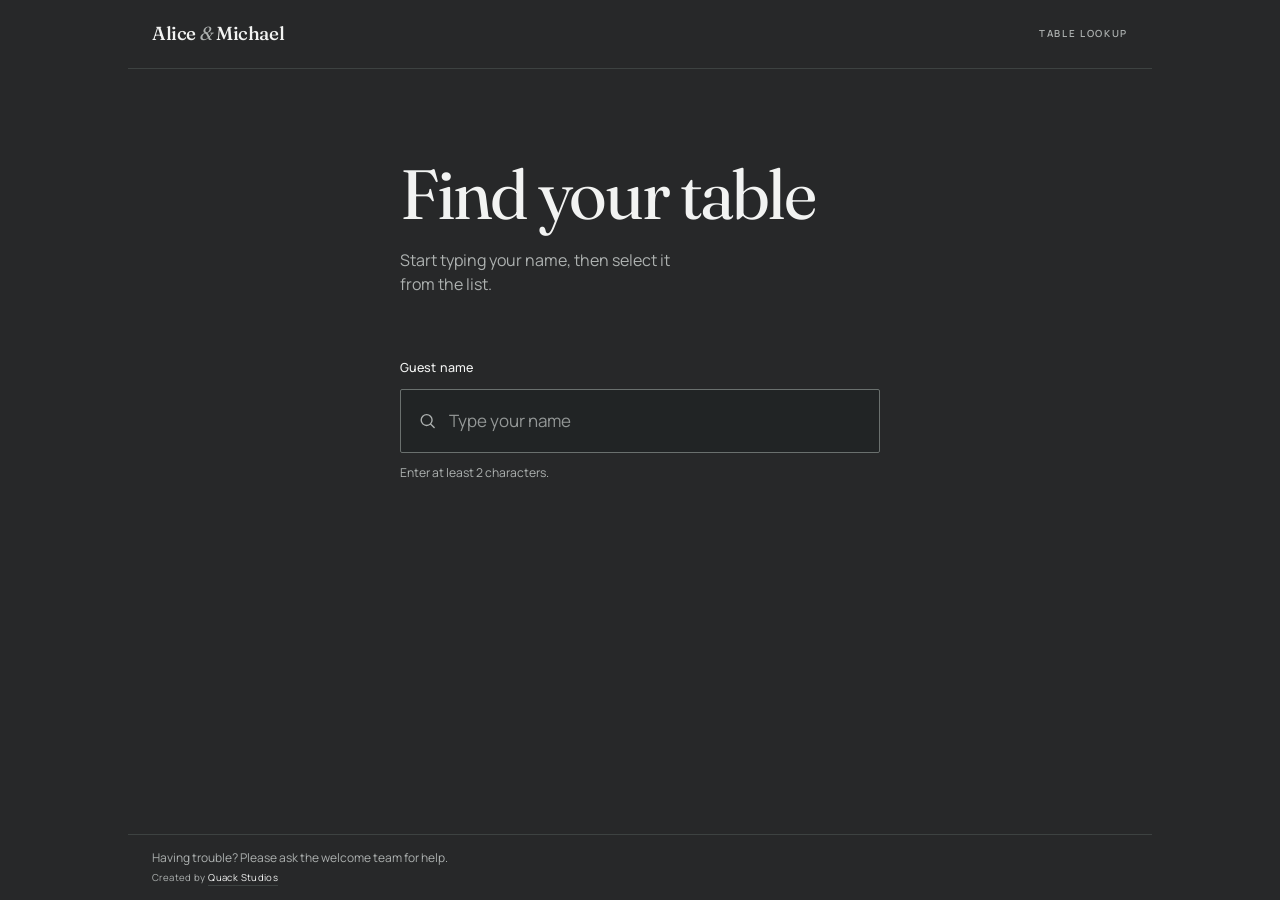
<file: find-table.html>
<!doctype html>
<html lang="en" class="lookup-document">
<head>
  <meta charset="utf-8">
  <meta name="viewport" content="width=device-width, initial-scale=1, viewport-fit=cover">
  <meta name="theme-color" content="#17191a">
  <meta name="description" content="Find your table for Alice and Michael’s wedding.">
  <link rel="canonical" href="https://weddings.yourinvite.com.au/alice-and-michael/find-table.html">
  <meta property="og:url" content="https://weddings.yourinvite.com.au/alice-and-michael/find-table.html">
  <title>Find Your Table — Alice &amp; Michael</title>
  <link rel="preconnect" href="https://fonts.googleapis.com">
  <link rel="preconnect" href="https://fonts.gstatic.com" crossorigin>
  <link rel="preconnect" href="https://wedding-rsvp-worker.andrew-94e.workers.dev" crossorigin>
  <link href="https://fonts.googleapis.com/css2?family=Fraunces:opsz,wght@9..144,400;9..144,500;9..144,600&amp;family=Manrope:wght@400;500;600&amp;display=swap" rel="stylesheet">
  <link rel="stylesheet" href="./assets/css/style.css">
  <link rel="stylesheet" href="./assets/css/find-table.css">
  <script src="./assets/js/find-table.js" defer></script>
  <link rel="icon" type="image/x-icon" href="./favicon.png">
</head>
<body class="lookup-page">
  <a class="skip-link" href="#table-lookup">Skip to table search</a>

  <header class="lookup-header">
    <a class="lookup-brand" href="./find-table.html" aria-label="Alice and Michael wedding seating, start again">
      <span class="lookup-brand__names">Alice <em>&amp;</em> Michael</span>
      <span class="lookup-brand__context">Table lookup</span>
    </a>
  </header>

  <main class="lookup-main" id="table-lookup">
    <div class="lookup-card">
      <section class="lookup-search-view" data-search-view aria-labelledby="lookup-title">
        <h1 id="lookup-title">Find your table</h1>
        <p class="lookup-intro">Start typing your name, then select it from the list.</p>

        <form class="lookup-form" data-search-form role="search" novalidate>
          <label for="guest-name">Guest name</label>
          <div class="lookup-input-wrap">
            <svg viewBox="0 0 24 24" aria-hidden="true">
              <circle cx="10.8" cy="10.8" r="6.8"></circle>
              <path d="m16 16 4.2 4.2"></path>
            </svg>
            <input
              id="guest-name"
              name="guestName"
              type="search"
              inputmode="search"
              enterkeyhint="search"
              autocomplete="off"
              autocapitalize="words"
              spellcheck="false"
              maxlength="100"
              placeholder="Type your name"
              aria-autocomplete="list"
              aria-controls="guest-results"
              aria-expanded="false"
              aria-describedby="lookup-hint"
              data-name-input
            >
            <button class="lookup-clear" type="button" aria-label="Clear name" data-clear-search hidden>
              <span aria-hidden="true">×</span>
            </button>
          </div>
          <p class="lookup-hint" id="lookup-hint">Enter at least 2 characters.</p>

          <div class="lookup-status" role="status" aria-live="polite" data-search-status hidden></div>
          <div class="lookup-results" id="guest-results" role="listbox" aria-label="Matching guests" data-search-results hidden></div>
        </form>
      </section>

      <section class="lookup-result-view" data-result-view aria-labelledby="table-result-title" hidden>
        <p class="lookup-result-name" data-display-name></p>
        <h1 id="table-result-title" tabindex="-1" data-table-message></h1>

        <section class="seating-map lookup-map" data-seating-map-section aria-labelledby="lookup-map-title">
          <div class="seating-map__heading">
            <h2 id="lookup-map-title">Room plan</h2>
            <p class="lookup-map__table">Table <span data-map-table-number>—</span></p>
          </div>
          <p class="seating-map__status" data-seating-map-status hidden></p>
          <div class="seating-map__viewport" data-seating-map hidden>
            <div class="seating-map__canvas" data-seating-map-canvas></div>
          </div>
        </section>

        <button class="lookup-button lookup-button--secondary" type="button" data-search-again>
          Search again
        </button>
      </section>
    </div>
  </main>

  <footer class="lookup-footer">
    <p>Having trouble? Please ask the welcome team for help.</p>
    <p class="lookup-footer__credit">
      Created by <a href="https://quackstudios.com.au/" target="_blank" rel="noopener noreferrer">Quack Studios</a>
    </p>
  </footer>
</body>
</html>
</file>
<file: assets/css/style.css>
:root {
  --ink: #1d1d1a;
  --ink-soft: #34342f;
  --paper: #f7f3ec;
  --paper-deep: #eae0d3;
  --chalk: #fffdf8;
  --olive: #535349;
  --line: rgba(29, 29, 26, 0.22);
  --serif: "Fraunces", Georgia, "Times New Roman", serif;
  --sans: "Manrope", "Helvetica Neue", Arial, sans-serif;
  --page-pad: clamp(1.25rem, 4vw, 4.75rem);
  --anchor-offset: calc(4.4rem + env(safe-area-inset-top));
  --ease: cubic-bezier(0.22, 1, 0.36, 1);
}

*,
*::before,
*::after {
  box-sizing: border-box;
}

html,
body {
  min-height: 100%;
}

html {
  background: var(--paper);
  scroll-behavior: smooth;
}

html.is-aligning-initial-hash {
  scroll-behavior: auto;
}

body {
  min-height: 100vh;
  min-height: 100svh;
  min-height: 100dvh;
  margin: 0;
  overflow-x: hidden;
  background: var(--paper);
  color: var(--ink);
  font-family: var(--sans);
  font-size: 1rem;
  font-optical-sizing: auto;
  line-height: 1.7;
  -webkit-font-smoothing: auto;
  text-rendering: optimizeLegibility;
}

body.menu-open {
  overflow: hidden;
  overscroll-behavior: none;
}

::selection {
  background: var(--ink);
  color: var(--chalk);
}

img {
  display: block;
  max-width: 100%;
}

button,
input,
select,
textarea {
  color: inherit;
  font: inherit;
}

button,
a {
  -webkit-tap-highlight-color: transparent;
}

a {
  color: inherit;
  text-decoration: none;
}

[hidden] {
  display: none !important;
}

main[id],
section[id] {
  scroll-margin-top: var(--anchor-offset);
}

.skip-link {
  position: fixed;
  z-index: 1000;
  top: 0.75rem;
  left: 0.75rem;
  padding: 0.7rem 1rem;
  transform: translateY(-160%);
  background: var(--chalk);
  color: var(--ink);
  font-size: 0.75rem;
  letter-spacing: 0.08em;
  transition: transform 180ms ease;
}

.skip-link:focus {
  transform: translateY(0);
}

.site-header {
  position: fixed;
  z-index: 100;
  top: 0;
  left: 0;
  width: 100%;
  height: calc(5rem + env(safe-area-inset-top));
  display: flex;
  align-items: center;
  justify-content: space-between;
  padding:
    env(safe-area-inset-top)
    max(var(--page-pad), env(safe-area-inset-right))
    0
    max(var(--page-pad), env(safe-area-inset-left));
  color: var(--chalk);
  transition:
    height 450ms var(--ease),
    color 350ms ease,
    background-color 350ms ease,
    border-color 350ms ease;
}

.site-header::after {
  content: "";
  position: absolute;
  right: max(var(--page-pad), env(safe-area-inset-right));
  bottom: 0;
  left: max(var(--page-pad), env(safe-area-inset-left));
  height: 1px;
  background: currentColor;
  opacity: 0.2;
}

.site-header.is-scrolled,
.site-header.menu-active {
  height: calc(4.4rem + env(safe-area-inset-top));
  border-color: var(--line);
  background: rgba(247, 243, 236, 0.94);
  color: var(--ink);
  backdrop-filter: blur(14px);
}

.site-header.menu-active {
  z-index: 9000;
  background: transparent;
  backdrop-filter: none;
}

.wordmark {
  position: relative;
  z-index: 2;
  display: inline-flex;
  align-items: center;
  gap: 0.42rem;
  font-family: var(--serif);
  font-size: 1.15rem;
  line-height: 1;
}

.wordmark i {
  width: 1.4rem;
  height: 1px;
  display: block;
  background: currentColor;
  transform: rotate(-48deg);
  opacity: 0.6;
}

.menu-button {
  position: relative;
  z-index: 2;
  min-height: 2.75rem;
  display: inline-flex;
  align-items: center;
  justify-content: flex-end;
  gap: 0.7rem;
  padding: 0.5rem 0 0.5rem 0.5rem;
  border: 0;
  background: transparent;
  cursor: pointer;
}

.menu-button__label {
  font-size: 0.63rem;
  font-weight: 600;
  letter-spacing: 0.17em;
  text-transform: uppercase;
}

.menu-button__lines {
  position: relative;
  width: 1.65rem;
  height: 0.8rem;
  display: block;
}

.menu-button__lines i {
  position: absolute;
  right: 0;
  width: 100%;
  height: 1px;
  background: currentColor;
  transition: transform 350ms var(--ease), top 350ms var(--ease);
}

.menu-button__lines i:first-child {
  top: 0.15rem;
}

.menu-button__lines i:last-child {
  top: 0.63rem;
}

.menu-button[aria-expanded="true"] .menu-button__lines i:first-child {
  top: 0.4rem;
  transform: rotate(45deg);
}

.menu-button[aria-expanded="true"] .menu-button__lines i:last-child {
  top: 0.4rem;
  transform: rotate(-45deg);
}

.site-menu {
  position: fixed;
  z-index: 1;
  inset: 0;
  width: 100vw;
  height: 100vh;
  height: 100svh;
  height: 100dvh;
  max-width: none;
  max-height: none;
  display: flex;
  flex-direction: column;
  align-items: flex-start;
  justify-content: center;
  gap: clamp(0.8rem, 2.1vh, 1.35rem);
  padding:
    calc(4.75rem + max(1.5rem, env(safe-area-inset-top)))
    max(var(--page-pad), calc(1.25rem + env(safe-area-inset-right)))
    max(3.5rem, calc(2rem + env(safe-area-inset-bottom)))
    max(var(--page-pad), calc(1.25rem + env(safe-area-inset-left)));
  overflow-x: hidden;
  overflow-y: auto;
  overscroll-behavior: contain;
  -webkit-overflow-scrolling: touch;
  visibility: hidden;
  opacity: 0;
  background: var(--paper);
  color: var(--ink);
  pointer-events: none;
  transition: visibility 0s linear 400ms, opacity 400ms ease;
}

.site-menu::after {
  content: "Alice & Michael  —  Wedding Celebration";
  position: absolute;
  right: max(var(--page-pad), calc(1.25rem + env(safe-area-inset-right)));
  bottom: max(1.5rem, env(safe-area-inset-bottom));
  left: max(var(--page-pad), calc(1.25rem + env(safe-area-inset-left)));
  padding-top: 1rem;
  border-top: 1px solid var(--line);
  color: var(--ink-soft);
  font-size: 0.62rem;
  letter-spacing: 0.12em;
  text-transform: uppercase;
}

.site-menu.is-open {
  visibility: visible;
  opacity: 1;
  pointer-events: auto;
  transition: visibility 0s, opacity 400ms ease;
}

.site-menu > a:not(.site-menu__rsvp) {
  display: block;
  font-family: var(--serif);
  font-size: clamp(2.4rem, 11vw, 4.75rem);
  line-height: 1;
  transform: translateY(2rem);
  opacity: 0;
  transition: transform 550ms var(--ease), opacity 400ms ease;
}

.site-menu.is-open > a:not(.site-menu__rsvp) {
  transform: translateY(0);
  opacity: 1;
}

.site-menu.is-open > a:nth-child(2) { transition-delay: 60ms; }
.site-menu.is-open > a:nth-child(3) { transition-delay: 120ms; }
.site-menu.is-open > a:nth-child(4) { transition-delay: 180ms; }
.site-menu.is-open > a:nth-child(5) { transition-delay: 240ms; }

.site-menu__rsvp {
  margin-top: 2rem;
  padding-bottom: 0.25rem;
  border-bottom: 1px solid;
  font-size: 0.65rem;
  font-weight: 600;
  letter-spacing: 0.14em;
  text-transform: uppercase;
}

.hero {
  position: relative;
  min-height: 100vh;
  min-height: 100svh;
  min-height: 100dvh;
  display: flex;
  align-items: center;
  justify-content: center;
  overflow: hidden;
  background: #4c4a42;
  color: var(--chalk);
}

.hero__media,
.hero__veil {
  position: absolute;
  inset: 0;
}

.hero__media {
  transform: scale(1.03);
  animation: hero-settle 1.7s var(--ease) both;
}

.hero__media picture,
.gallery-image picture {
  width: 100%;
  height: 100%;
  display: block;
}

.hero__media img {
  width: 100%;
  height: 100%;
  object-position: 61% center;
  will-change: transform;
  opacity: 80%;
}

@media (max-width: 1600px) {
  .hero__media img {
    object-position: 45% center !important;
    object-fit: cover !important;
  }
}

.hero__veil {
  background:
    linear-gradient(180deg, rgba(13, 16, 13, 0.42) 0%, transparent 35%, rgba(13, 16, 13, 0.08) 58%, rgba(13, 16, 13, 0.55) 100%),
    linear-gradient(90deg, rgba(13, 16, 13, 0.18), transparent 45%);
}

.hero__date {
  position: absolute;
  top: 6.8rem;
  left: var(--page-pad);
  font-size: 0.63rem;
  letter-spacing: 0.2em;
  animation: rise-in 1s 500ms var(--ease) both;
}

.hero__content {
  position: relative;
  z-index: 1;
  width: min(100%, 83rem);
  padding: 7rem var(--page-pad) 9rem;
  text-align: center;
}

.eyebrow {
  margin: 0 0 1.15rem;
  font-size: 0.65rem;
  font-weight: 500;
  letter-spacing: 0.17em;
  line-height: 1.5;
  text-transform: uppercase;
}

.hero__content .eyebrow {
  animation: rise-in 1s 350ms var(--ease) both;
}

.hero h1 {
  margin: 0;
  font-family: var(--serif);
  font-size: clamp(4rem, 18vw, 12rem);
  font-weight: 400;
  letter-spacing: -0.045em;
  line-height: 0.78;
  text-shadow: 0 2px 22px rgba(13, 16, 13, 0.28);
}

.hero h1 span {
  display: block;
  animation: rise-in 1.2s var(--ease) both;
}

.hero h1 span:first-child {
  transform: translateX(-0.08em);
  animation-delay: 100ms;
}

.hero h1 span:last-child {
  transform: translateX(0.1em);
  animation-delay: 220ms;
}

.hero h1 em {
  position: relative;
  z-index: 1;
  display: block;
  width: max-content;
  margin: -0.07em auto -0.13em;
  font-size: 0.54em;
  font-weight: 400;
  line-height: 0.8;
  animation: rise-in 1.1s 180ms var(--ease) both;
}

.hero__invitation {
  margin: 2.8rem 0 0;
  font-family: var(--serif);
  font-size: clamp(1.05rem, 2vw, 1.45rem);
  line-height: 1.4;
  text-shadow: 0 2px 18px rgba(13, 16, 13, 0.34);
  animation: rise-in 1s 500ms var(--ease) both;
}

.hero__footer {
  position: absolute;
  z-index: 1;
  right: max(var(--page-pad), env(safe-area-inset-right));
  bottom: max(1.5rem, calc(0.75rem + env(safe-area-inset-bottom)));
  left: max(var(--page-pad), env(safe-area-inset-left));
  display: flex;
  align-items: center;
  justify-content: space-between;
  padding-top: 1rem;
  border-top: 1px solid rgba(255, 255, 255, 0.38);
  font-size: 0.58rem;
  font-weight: 500;
  letter-spacing: 0.13em;
  text-transform: uppercase;
  animation: rise-in 1s 650ms var(--ease) both;
}

.hero__footer p {
  margin: 0;
}

.hero__footer a {
  display: inline-flex;
  align-items: center;
  gap: 0.65rem;
}

.hero__footer a span {
  display: inline-block;
  animation: gentle-bounce 2s infinite;
}

.section {
  padding: clamp(6rem, 12vw, 11rem) var(--page-pad);
}

.section-marker {
  display: flex;
  align-items: center;
  gap: 0.8rem;
  color: var(--ink-soft);
}

.section-marker span {
  display: grid;
  width: 2.2rem;
  height: 2.2rem;
  place-items: center;
  border: 1px solid var(--line);
  border-radius: 50%;
  font-size: 0.55rem;
}

.section-marker p {
  margin: 0;
  font-size: 0.61rem;
  font-weight: 600;
  letter-spacing: 0.17em;
  text-transform: uppercase;
}

.section-marker--light {
  color: rgba(255, 253, 248, 0.78);
}

.section-marker--light span {
  border-color: rgba(251, 249, 244, 0.25);
}

.intro {
  display: grid;
  grid-template-columns: 1fr;
  gap: 4rem;
}

.intro__copy {
  max-width: 64rem;
}

.intro__copy h2,
.day__heading h2,
.details__heading h2,
.contact h2 {
  margin: 0;
  font-family: var(--serif);
  font-size: clamp(2.7rem, 6.3vw, 5.9rem);
  font-weight: 500;
  letter-spacing: -0.035em;
  line-height: 1.04;
  text-wrap: balance;
}

.intro__body {
  max-width: 43rem;
  display: grid;
  grid-template-columns: 1fr;
  gap: 1.35rem;
  margin: 2.75rem 0 0;
  color: var(--ink-soft);
  font-size: clamp(1rem, 0.35vw + 0.92rem, 1.05rem);
  line-height: 1.78;
}

.intro__body p {
  margin: 0;
}

.section-photo {
  width: 100%;
  margin: 0;
}

.section-photo__media {
  aspect-ratio: 3 / 2;
  overflow: hidden;
  background: var(--paper-deep);
}

.section-photo__media picture {
  width: 100%;
  height: 100%;
  display: block;
}

.section-photo__media img {
  width: 100%;
  height: 100%;
  object-fit: cover;
  transition: transform 1.2s var(--ease), filter 700ms ease;
}

.section-photo__media:hover img {
  transform: scale(1.025);
  filter: saturate(0.9);
}

.details__photo {
  width: 82%;
  margin-left: auto;
}

@media (max-width: 768px) {
  .details__photo {
    width: 100%;
    margin-left: 0;
  }
}


.day__photo .section-photo__media {
  position: relative;
  aspect-ratio: 4 / 5;
}

.day__photo {
  margin-top: 0;
}

.day__photo .section-photo__media picture {
  position: absolute;
  right: -5%;
  bottom: 0;
  left: -5%;
  width: auto;
  height: 110%;
}

.day__photo .section-photo__media img {
  object-position: center bottom;
}

.details__photo .section-photo__media {
  aspect-ratio: 2 / 3;
}

.section-photo figcaption {
  display: flex;
  justify-content: space-between;
  gap: 1rem;
  margin-top: 0.75rem;
  color: var(--ink-soft);
  font-size: 0.61rem;
  font-weight: 500;
  letter-spacing: 0.11em;
  text-transform: uppercase;
}

.section-photo figcaption span:last-child {
  color: var(--olive);
}

.date-card {
  position: relative;
  width: min(100%, 21rem);
  min-height: 23rem;
  display: flex;
  flex-direction: column;
  align-items: center;
  justify-content: center;
  justify-self: end;
  padding: 3rem 2rem 4.5rem;
  border: 1px solid var(--line);
  text-align: center;
}

.date-card::before,
.date-card::after {
  content: "";
  position: absolute;
  width: 0.45rem;
  height: 0.45rem;
  border-radius: 50%;
  background: var(--ink);
}

.date-card::before {
  top: -0.25rem;
  left: -0.25rem;
}

.date-card::after {
  right: -0.25rem;
  bottom: -0.25rem;
}

.date-card p {
  margin: 0;
  font-size: 0.6rem;
  font-weight: 600;
  letter-spacing: 0.2em;
  text-transform: uppercase;
}

.date-card strong {
  display: block;
  margin: 0.45rem 0 0.15rem;
  font-family: var(--serif);
  font-size: 8rem;
  font-weight: 500;
  letter-spacing: -0.08em;
  line-height: 0.9;
}

.date-card > span {
  font-family: var(--serif);
  font-size: 1.05rem;
}

.date-card__countdown {
  position: absolute;
  right: 1.25rem;
  bottom: 1rem;
  left: 1.25rem;
  padding-top: 0.85rem;
  border-top: 1px solid var(--line);
  font-size: 0.57rem;
  font-weight: 600;
  letter-spacing: 0.14em;
  text-transform: uppercase;
}

.rsvp-section {
  position: relative;
  display: grid;
  grid-template-columns: 1fr;
  gap: 4rem;
  overflow: hidden;
  overflow: clip;
  background: var(--ink);
  color: var(--chalk);
}

.rsvp-section::before {
  content: "RSVP";
  position: absolute;
  top: 0.12em;
  right: -0.05em;
  color: rgba(255, 255, 255, 0.025);
  font-family: var(--serif);
  font-size: clamp(9rem, 27vw, 28rem);
  line-height: 0.8;
  pointer-events: none;
}

.rsvp-section__intro,
.rsvp-panel {
  position: relative;
  z-index: 1;
}

.rsvp-section__intro .section-marker {
  margin-bottom: clamp(4rem, 8vw, 8rem);
}

.rsvp-section__intro h2 {
  max-width: 10ch;
  margin: 0;
  font-family: var(--serif);
  font-size: clamp(3.5rem, 8vw, 7rem);
  font-weight: 500;
  letter-spacing: -0.035em;
  line-height: 0.98;
  text-wrap: balance;
}

.rsvp-section__intro > p:not(.eyebrow) {
  max-width: 31rem;
  margin: 2rem 0 0;
  color: rgba(255, 253, 248, 0.78);
  font-size: 0.95rem;
  line-height: 1.75;
}

.concierge-note {
  max-width: 29rem;
  display: flex;
  align-items: center;
  gap: 1rem;
  margin-top: 3rem;
  padding-top: 1.5rem;
  border-top: 1px solid rgba(251, 249, 244, 0.14);
}

.concierge-note__mark {
  flex: 0 0 auto;
  width: 2.8rem;
  height: 2.8rem;
  display: grid;
  place-items: center;
  border: 1px solid rgba(251, 249, 244, 0.25);
  border-radius: 50%;
  font-family: var(--serif);
  font-size: 1rem;
}

.concierge-note strong {
  font-family: var(--serif);
  font-size: 1rem;
  font-weight: 500;
}

.concierge-note p {
  margin: 0.2rem 0 0;
  color: rgba(255, 253, 248, 0.66);
  font-size: 0.76rem;
  line-height: 1.6;
}

.rsvp-panel {
  min-width: 0;
  padding: clamp(1.5rem, 4.8vw, 4rem);
  background: var(--chalk);
  color: var(--ink);
}

.form-step + .form-step {
  margin-top: 3rem;
  padding-top: 2rem;
  border-top: 1px solid var(--line);
}

@media (max-width: 768px) {
  .form-step + .form-step {
    border-top: 0px !important;
  }
}


.form-step__number {
  margin: 0 0 0.8rem;
  color: var(--olive);
  font-size: 0.55rem;
  font-weight: 600;
  letter-spacing: 0.16em;
}

.form-step h3,
.form-step legend {
  margin: 0 0 1.8rem;
  padding: 0;
  font-family: var(--serif);
  font-size: clamp(1.75rem, 4vw, 2.4rem);
  font-weight: 500;
  line-height: 1.15;
}

.form-grid {
  display: grid;
  grid-template-columns: 1fr;
  gap: 1.7rem;
}

.field {
  position: relative;
  display: block;
}

.field > span {
  display: flex;
  align-items: center;
  justify-content: space-between;
  margin-bottom: 0.38rem;
  font-size: 0.6rem;
  font-weight: 600;
  letter-spacing: 0.13em;
  text-transform: uppercase;
}

.field > span em {
  color: var(--olive);
  font-size: 0.5rem;
  font-style: normal;
  letter-spacing: 0.1em;
}

.field input,
.field select,
.field textarea {
  width: 100%;
  border: 0;
  border-bottom: 1px solid rgba(32, 34, 30, 0.32);
  border-radius: 0;
  outline: 0;
  background: transparent;
  transition: border-color 200ms ease;
}

.field input {
  height: 2.8rem;
}

.field select {
  height: 3.2rem;
  padding: 0 2.25rem 0 0;
  appearance: none;
  background-image:
    linear-gradient(45deg, transparent 50%, var(--ink) 50%),
    linear-gradient(135deg, var(--ink) 50%, transparent 50%);
  background-position:
    calc(100% - 10px) 50%,
    calc(100% - 5px) 50%;
  background-repeat: no-repeat;
  background-size: 5px 5px, 5px 5px;
}

.field textarea {
  min-height: 5.3rem;
  padding: 0.65rem 0;
  resize: vertical;
}

.field input:focus,
.field select:focus,
.field textarea:focus {
  border-color: var(--ink);
}

.field small,
.fieldset-error {
  display: none;
  margin-top: 0.4rem;
  color: #8b3c30;
  font-size: 0.58rem;
  line-height: 1.4;
}

.field.is-invalid small,
fieldset.is-invalid .fieldset-error {
  display: block;
}

.field.is-invalid input,
.field.is-invalid textarea {
  border-color: #8b3c30;
}

fieldset {
  min-width: 0;
  margin: 0;
  padding: 0;
  border: 0;
}

.attendance-options {
  display: grid;
  grid-template-columns: 1fr;
  border-top: 1px solid var(--line);
}

.attendance-options label {
  position: relative;
}

.attendance-options input {
  position: absolute;
  width: 1px;
  height: 1px;
  overflow: hidden;
  opacity: 0;
}

.attendance-options span {
  display: flex;
  align-items: center;
  gap: 0.8rem;
  padding: 1.15rem 0.2rem;
  border-bottom: 1px solid var(--line);
  cursor: pointer;
  font-family: var(--serif);
  font-size: 1.1rem;
  font-weight: 500;
  transition: padding 250ms var(--ease), background-color 250ms ease;
}

.attendance-options span i {
  position: relative;
  width: 1.05rem;
  height: 1.05rem;
  flex: 0 0 auto;
  border: 1px solid rgba(32, 34, 30, 0.42);
  border-radius: 50%;
}

.attendance-options span i::after {
  content: "";
  position: absolute;
  inset: 0.2rem;
  border-radius: inherit;
  background: var(--ink);
  transform: scale(0);
  transition: transform 250ms var(--ease);
}

.attendance-options input:checked + span {
  padding-right: 0.7rem;
  padding-left: 0.7rem;
  background: rgba(32, 34, 30, 0.045);
}

.attendance-options input:checked + span i::after {
  transform: scale(1);
}

.attendance-options input:focus-visible + span {
  outline: 2px solid var(--olive);
  outline-offset: 2px;
}

.dietary-step {
  animation: dietary-in 400ms var(--ease) both;
}

.field--notes {
  margin-top: 1.7rem;
  animation: dietary-in 350ms var(--ease) both;
}

.submit-button {
  position: relative;
  width: 100%;
  min-height: 4.3rem;
  display: flex;
  align-items: center;
  justify-content: space-between;
  margin-top: 3rem;
  padding: 0.8rem 1.4rem;
  overflow: hidden;
  border: 1px solid var(--ink);
  background: var(--ink);
  color: var(--chalk);
  cursor: pointer;
  font-size: 0.65rem;
  font-weight: 600;
  letter-spacing: 0.15em;
  text-transform: uppercase;
  transition: color 350ms ease;
}

.submit-button::before {
  content: "";
  position: absolute;
  inset: 0;
  background: var(--chalk);
  transform: translateX(-102%);
  transition: transform 500ms var(--ease);
}

.submit-button > span {
  position: relative;
  z-index: 1;
}

.submit-button:hover {
  color: var(--ink);
}

.submit-button:hover::before {
  transform: translateX(0);
}

.submit-button:disabled {
  cursor: wait;
}

.submit-button__arrow {
  font-size: 1rem;
}

.submit-button__loader {
  position: absolute !important;
  z-index: 2 !important;
  top: 50%;
  left: 50%;
  width: 1.3rem;
  height: 1.3rem;
  margin: -0.65rem;
  display: none;
  border: 1px solid rgba(251, 249, 244, 0.3);
  border-top-color: var(--chalk);
  border-radius: 50%;
  animation: spin 700ms linear infinite;
}

.submit-button.is-loading > span:not(.submit-button__loader) {
  opacity: 0;
}

.submit-button.is-loading .submit-button__loader {
  display: block;
}

.privacy-note {
  margin: 0.8rem 0 0;
  color: var(--olive);
  font-size: 0.6rem;
  text-align: center;
}

.form-message {
  margin-top: 1.5rem;
  padding: 1rem;
  border-left: 2px solid #8b3c30;
  background: rgba(139, 60, 48, 0.07);
  color: #713229;
  font-size: 0.72rem;
  line-height: 1.55;
}

.rsvp-result {
  min-height: 31rem;
  display: flex;
  flex-direction: column;
  align-items: center;
  justify-content: center;
  padding: 1rem 0;
  text-align: center;
  animation: result-in 750ms var(--ease) both;
}

.rsvp-result__seal {
  width: 4.8rem;
  height: 4.8rem;
  margin-bottom: 2rem;
}

.rsvp-result__seal svg {
  width: 100%;
  height: 100%;
  overflow: visible;
  fill: none;
  stroke: var(--ink);
  stroke-width: 1;
}

.rsvp-result__seal circle {
  stroke-dasharray: 190;
  stroke-dashoffset: 190;
  animation: draw-stroke 900ms 250ms var(--ease) forwards;
}

.rsvp-result__seal path {
  stroke-dasharray: 40;
  stroke-dashoffset: 40;
  animation: draw-stroke 600ms 780ms var(--ease) forwards;
}

.rsvp-result h3 {
  margin: 0;
  font-family: var(--serif);
  font-size: clamp(3rem, 7vw, 5rem);
  font-weight: 500;
  letter-spacing: -0.035em;
  line-height: 1.04;
}

.rsvp-result__message {
  max-width: 33rem;
  margin: 1.4rem auto 0;
  color: var(--ink-soft);
  font-size: 0.95rem;
  line-height: 1.7;
}

.seating-card {
  width: min(100%, 25rem);
  margin-top: 2.5rem;
  padding: 1.4rem;
  border: 1px solid var(--line);
  background: var(--paper);
}

.seating-card > p {
  margin: 0;
  font-size: 0.55rem;
  font-weight: 600;
  letter-spacing: 0.17em;
  text-transform: uppercase;
}

.seating-card > div {
  display: flex;
  align-items: stretch;
  justify-content: center;
  margin: 1.1rem 0;
}

.seating-card > div span {
  width: 100%;
  display: flex;
  flex-direction: column;
}

.seating-card > div i {
  width: 1px;
  margin: 0 0.8rem;
  background: var(--line);
}

.seating-card small {
  color: var(--olive);
  font-size: 0.53rem;
  letter-spacing: 0.08em;
  text-transform: uppercase;
}

.seating-card strong {
  font-family: var(--serif);
  font-size: 3.2rem;
  font-weight: 400;
  line-height: 1.1;
}

.seating-map {
  width: 100%;
  max-width: 100%;
  min-width: 0;
  overflow-x: hidden;
  box-sizing: border-box;
  margin-top: 3rem;
  padding-top: 2.25rem;
  border-top: 1px solid var(--line);
  text-align: left;
  animation: result-in 650ms 120ms var(--ease) both;
}

.seating-map__heading {
  display: flex;
  align-items: end;
  justify-content: space-between;
  gap: 1.5rem;
  margin-bottom: 1.25rem;
}

.seating-map__heading .eyebrow {
  flex: 0 0 auto;
  margin: 0 0 0.25rem;
}

.seating-map__heading h4 {
  max-width: 18rem;
  margin: 0;
  font-family: var(--serif);
  font-size: clamp(1.45rem, 4vw, 2rem);
  font-weight: 500;
  letter-spacing: -0.025em;
  line-height: 1.08;
  text-align: right;
}

.seating-map__status {
  margin: 0;
  padding: 1rem 1.1rem;
  border: 1px solid var(--line);
  color: var(--ink-soft);
  font-size: 0.72rem;
  line-height: 1.55;
}

.seating-map__status.is-loading {
  color: var(--olive);
}

.seating-map__viewport {
  width: 100%;
  max-width: 100%;
  min-width: 0;
  overflow-x: hidden;
  box-sizing: border-box;
  margin-inline: auto;
  border: 1px solid var(--line);
  background: var(--chalk);
}

.seating-map__canvas {
  width: 100%;
  max-width: 50rem;
  min-width: 0;
  box-sizing: border-box;
  margin-inline: auto;
}

.seating-map__svg {
  width: 100%;
  max-width: 100%;
  height: auto;
  display: block;
  margin-inline: auto;
  outline: none;
}

.seating-map__svg #map-background {
  fill: var(--chalk);
}

.seating-map__svg .guest-table {
  cursor: default;
  outline: none;
  pointer-events: none;
}

.seating-map__svg .guest-table:focus,
.seating-map__svg .guest-table:focus-visible {
  outline: none;
}

.seating-map__svg .table-highlight {
  fill: #d8b56d;
  fill-opacity: 0;
  stroke: #b6924e;
  stroke-opacity: 0;
  stroke-width: 0;
  paint-order: stroke fill;
  vector-effect: non-scaling-stroke;
  pointer-events: none;
  transition:
    fill-opacity 500ms var(--ease),
    stroke-opacity 500ms var(--ease),
    stroke-width 500ms var(--ease);
}

.seating-map__svg .guest-table.is-highlighted .table-highlight,
.seating-map__svg .guest-table[data-active="true"] .table-highlight {
  fill-opacity: 0.34;
  stroke-opacity: 1;
  stroke-width: 2.4;
  filter:
    drop-shadow(0 0 2px rgba(182, 147, 80, 0.5))
    drop-shadow(0 0 6px rgba(214, 185, 120, 0.24));
  animation: table-highlight-in 900ms var(--ease) both;
}

.seating-map__svg .guest-table.is-dimmed .table-highlight {
  fill-opacity: 0;
  stroke-opacity: 0;
}

.seating-map__svg #you-are-here-layer,
.seating-map__svg .you-are-here-callout {
  pointer-events: none;
}

.seating-map__svg .you-are-here-callout {
  filter:
    drop-shadow(0 2px 2px rgba(21, 23, 19, 0.28))
    drop-shadow(0 5px 7px rgba(21, 23, 19, 0.16));
  animation: callout-reveal 650ms 300ms var(--ease) both;
}

.seating-map__svg .you-are-here-arrow-halo,
.seating-map__svg .you-are-here-arrow {
  fill: none;
  stroke-linecap: round;
  stroke-linejoin: round;
  vector-effect: non-scaling-stroke;
}

.seating-map__svg .you-are-here-arrow-halo {
  stroke: #fff8ec;
  stroke-width: 8;
}

.seating-map__svg .you-are-here-arrow {
  stroke: #c8a45d;
  stroke-width: 4;
}

.seating-map__svg .you-are-here-arrow-head {
  fill: #c8a45d;
  stroke: #fff8ec;
  stroke-width: 1.2;
  stroke-linejoin: round;
  vector-effect: non-scaling-stroke;
}

.seating-map__svg .you-are-here-bubble {
  fill: #241c16;
  fill-opacity: 1;
  stroke: #c8a45d;
  stroke-width: 1.6;
  vector-effect: non-scaling-stroke;
}

.seating-map__svg .you-are-here-text {
  fill: #fff8ec;
  font-family: var(--sans);
  font-size: 10.2px;
  font-weight: 800;
  letter-spacing: 0.85px;
}

.text-button {
  margin-top: 2rem;
  padding: 0.25rem 0;
  border: 0;
  border-bottom: 1px solid;
  background: none;
  cursor: pointer;
  font-size: 0.58rem;
  font-weight: 600;
  letter-spacing: 0.14em;
  text-transform: uppercase;
}

.day {
  display: grid;
  grid-template-columns: 1fr;
  gap: 4rem;
}

.day__feature {
  min-width: 0;
  display: flex;
  flex-direction: column;
  gap: 2.75rem;
}

.day__heading {
  max-width: 54rem;
}

.day__heading > p:last-child {
  max-width: 35rem;
  margin: 2rem 0 0;
  color: var(--ink-soft);
  font-size: 1rem;
  line-height: 1.75;
}

.timeline {
  margin: 0;
  padding: 0;
  border-top: 1px solid var(--line);
  list-style: none;
}

.timeline li {
  display: grid;
  grid-template-columns: 4.1rem 1fr auto;
  align-items: center;
  gap: 1rem;
  min-height: 7rem;
  border-bottom: 1px solid var(--line);
}

.timeline time {
  font-family: var(--serif);
  font-size: 1.55rem;
  font-weight: 500;
}

.timeline h3 {
  margin: 0;
  font-family: var(--serif);
  font-size: 1.35rem;
  font-weight: 500;
}

.timeline p {
  margin: 0.1rem 0 0;
  color: var(--olive);
  font-size: 0.8rem;
  line-height: 1.55;
}

.timeline li > span {
  font-size: 0.52rem;
  font-weight: 600;
  letter-spacing: 0.12em;
}

.editorial-gallery {
  display: grid;
  grid-template-columns: 1fr;
  gap: 1.25rem;
  padding: 0 var(--page-pad) clamp(7rem, 12vw, 12rem);
}

.editorial-gallery figure {
  margin: 0;
}

.gallery-image {
  overflow: hidden;
  background: var(--paper-deep);
}

.gallery-image img {
  width: 100%;
  height: 100%;
  object-fit: cover;
  transition: transform 1.2s var(--ease), filter 700ms ease;
}

.gallery-image:hover img {
  transform: scale(1.025);
  filter: saturate(0.9);
}

.gallery-main .gallery-image {
  aspect-ratio: 4 / 3;
}

.gallery-detail {
  width: 80%;
  margin-left: auto !important;
}

.gallery-detail .gallery-image {
  aspect-ratio: 4 / 5;
}

.editorial-gallery figcaption {
  display: flex;
  justify-content: space-between;
  gap: 1rem;
  margin-top: 0.75rem;
  font-size: 0.61rem;
  letter-spacing: 0.11em;
  text-transform: uppercase;
}

.editorial-gallery figcaption span:last-child {
  color: var(--olive);
  text-align: right;
}

.gallery-quote {
  max-width: 31rem;
  margin: 4rem 0 0;
}

.gallery-quote p {
  margin: 0;
  font-family: var(--serif);
  font-size: clamp(2.3rem, 6vw, 4.8rem);
  font-weight: 500;
  letter-spacing: -0.04em;
  line-height: 1;
}

.gallery-quote cite {
  display: block;
  margin-top: 1.5rem;
  color: var(--olive);
  font-size: 0.55rem;
  font-style: normal;
  font-weight: 600;
  letter-spacing: 0.16em;
  text-transform: uppercase;
}

.details {
  display: grid;
  grid-template-columns: 1fr;
  gap: 4rem;
  background: var(--paper-deep);
}

.details__heading h2 {
  max-width: 10ch;
}

.detail-list {
  border-top: 1px solid var(--line);
}

.detail-item {
  display: grid;
  grid-template-columns: 2.5rem 1fr;
  gap: 1rem;
  padding: 2rem 0;
  border-bottom: 1px solid var(--line);
}

.detail-item > span {
  color: var(--olive);
  font-size: 0.52rem;
  font-weight: 600;
  letter-spacing: 0.12em;
}

.detail-item .eyebrow {
  margin-bottom: 0.65rem;
  color: var(--olive);
}

.detail-item h3 {
  margin: 0;
  font-family: var(--serif);
  font-size: clamp(1.6rem, 4vw, 2.25rem);
  font-weight: 500;
}

.detail-item div > p:not(.eyebrow) {
  max-width: 34rem;
  margin: 0.8rem 0 0;
  color: var(--ink-soft);
  font-size: 0.95rem;
  line-height: 1.75;
}

.detail-item a {
  display: inline-flex;
  gap: 0.4rem;
  margin-top: 1.1rem;
  padding-bottom: 0.2rem;
  border-bottom: 1px solid var(--line);
  font-size: 0.58rem;
  font-weight: 600;
  letter-spacing: 0.12em;
  text-transform: uppercase;
}

.seating-overview {
  background: var(--chalk);
}

.seating-overview__heading {
  display: grid;
  grid-template-columns: 1fr;
  gap: 4rem;
}

.seating-overview__intro {
  max-width: 55rem;
}

.seating-overview__intro h2 {
  max-width: 10ch;
  margin: 0;
  font-family: var(--serif);
  font-size: clamp(2.9rem, 7vw, 6.5rem);
  font-weight: 500;
  letter-spacing: -0.035em;
  line-height: 1;
  text-wrap: balance;
}

.seating-overview__intro > p:last-child {
  max-width: 42rem;
  margin: 2rem 0 0;
  color: var(--ink-soft);
  font-size: 1rem;
  line-height: 1.75;
}

.seating-overview__intro a {
  padding-bottom: 0.1em;
  border-bottom: 1px solid var(--line);
}

.seating-overview__grid {
  display: grid;
  grid-template-columns: minmax(0, 1fr);
  gap: 1.25rem;
  margin-top: clamp(3.5rem, 7vw, 6rem);
}

.floorplan-panel,
.guest-list-panel {
  min-width: 0;
  margin: 0;
  border: 1px solid var(--line);
  background: var(--paper);
}

.floorplan-panel {
  padding: clamp(1rem, 3vw, 2rem);
}

.floorplan-panel figcaption {
  display: flex;
  justify-content: space-between;
  gap: 1rem;
  padding-bottom: 1rem;
  border-bottom: 1px solid var(--line);
  color: var(--ink-soft);
  font-size: 0.58rem;
  font-weight: 600;
  letter-spacing: 0.12em;
  line-height: 1.5;
  text-transform: uppercase;
}

.floorplan-panel figcaption span:last-child {
  color: var(--olive);
  text-align: right;
}

.floorplan-panel__map {
  min-width: 0;
  display: flex;
  align-items: center;
  justify-content: center;
  margin-top: 1rem;
  overflow: hidden;
  background: #fff;
}

.floorplan-panel__map img {
  width: 100%;
  max-width: 100%;
  height: auto;
}

.guest-list-panel {
  display: flex;
  flex-direction: column;
  overflow: hidden;
}

.guest-list-panel__heading {
  display: flex;
  align-items: flex-end;
  justify-content: space-between;
  gap: 1rem;
  padding: clamp(1.35rem, 3vw, 2rem);
  border-bottom: 1px solid var(--line);
}

.guest-list-panel__heading .eyebrow {
  margin-bottom: 0.45rem;
  color: var(--olive);
}

.guest-list-panel__heading h3 {
  margin: 0;
  font-family: var(--serif);
  font-size: clamp(1.75rem, 4vw, 2.45rem);
  font-weight: 500;
  letter-spacing: -0.025em;
  line-height: 1.1;
}

.guest-list-panel__heading > span {
  flex: 0 0 auto;
  color: var(--olive);
  font-size: 0.55rem;
  font-weight: 600;
  letter-spacing: 0.12em;
  text-transform: uppercase;
}

.guest-list-search {
  padding: 1rem clamp(1.35rem, 3vw, 2rem);
  border-bottom: 1px solid var(--line);
}

.guest-list-search label {
  display: block;
  margin-bottom: 0.45rem;
  color: var(--ink-soft);
  font-size: 0.55rem;
  font-weight: 600;
  letter-spacing: 0.12em;
  text-transform: uppercase;
}

.guest-list-search input {
  width: 100%;
  min-width: 0;
  padding: 0.65rem 0;
  border: 0;
  border-bottom: 1px solid var(--line);
  border-radius: 0;
  outline: 0;
  background: transparent;
  color: var(--ink);
  font: inherit;
}

.guest-list-search input:focus {
  border-bottom-color: var(--olive);
}

.guest-list-search input:disabled {
  opacity: 0.55;
}

.guest-list-panel__status {
  margin: 0;
  padding: 1.4rem clamp(1.35rem, 3vw, 2rem);
  color: var(--ink-soft);
  font-size: 0.82rem;
  line-height: 1.6;
}

.guest-list-panel__scroll {
  max-height: 36rem;
  overflow-y: auto;
  overscroll-behavior: contain;
  scrollbar-color: var(--olive) transparent;
  scrollbar-width: thin;
}

.guest-list-panel__scroll:focus-visible {
  outline: 2px solid var(--olive);
  outline-offset: -2px;
}

.guest-list-panel__scroll::-webkit-scrollbar {
  width: 0.45rem;
}

.guest-list-panel__scroll::-webkit-scrollbar-track {
  background: transparent;
}

.guest-list-panel__scroll::-webkit-scrollbar-thumb {
  border-radius: 999px;
  background: rgba(83, 83, 73, 0.55);
}

.guest-table-group {
  padding: 1.4rem clamp(1.35rem, 3vw, 2rem) 1.5rem;
  border-bottom: 1px solid var(--line);
  outline: 0;
  transition: background-color 180ms ease;
}

.guest-table-group:hover,
.guest-table-group:focus-visible,
.guest-table-group[aria-pressed="true"] {
  background: rgba(83, 83, 73, 0.07);
}

.guest-table-group:focus-visible {
  box-shadow: inset 3px 0 0 var(--olive);
}

.guest-table-group:last-child {
  border-bottom: 0;
}

.guest-table-group header {
  display: flex;
  align-items: baseline;
  justify-content: space-between;
  gap: 1rem;
}

.guest-table-group h4 {
  margin: 0;
  font-family: var(--serif);
  font-size: 1.25rem;
  font-weight: 600;
  line-height: 1.25;
}

.guest-table-group header span {
  flex: 0 0 auto;
  color: var(--olive);
  font-size: 0.52rem;
  font-weight: 600;
  letter-spacing: 0.1em;
  text-transform: uppercase;
}

.guest-table-group ul {
  display: grid;
  grid-template-columns: repeat(2, minmax(0, 1fr));
  gap: 0.35rem 1rem;
  margin: 0.85rem 0 0;
  padding: 0;
  color: var(--ink-soft);
  font-size: 0.78rem;
  line-height: 1.55;
  list-style: none;
}

.floorplan-panel__map .public-seating-svg {
  display: block;
  width: 100%;
  max-width: 100%;
  height: auto;
}

.contact {
  position: relative;
  overflow: hidden;
  text-align: center;
}

.contact::before {
  content: "?";
  position: absolute;
  top: 50%;
  left: 50%;
  color: rgba(32, 34, 30, 0.025);
  font-family: var(--serif);
  font-size: min(70vw, 38rem);
  line-height: 0.6;
  transform: translate(-50%, -50%);
}

.contact > * {
  position: relative;
}

.contact h2 {
  max-width: 12ch;
  margin: 0 auto;
}

.contact__copy {
  max-width: 38rem;
  margin: 2rem auto 0;
  color: var(--ink-soft);
  font-size: 0.96rem;
}

.contact__links {
  display: flex;
  flex-direction: column;
  align-items: center;
  gap: 0.8rem;
  margin-top: 2.5rem;
}

.contact__links a {
  padding-bottom: 0.2rem;
  border-bottom: 1px solid var(--line);
  font-size: 0.6rem;
  font-weight: 600;
  letter-spacing: 0.12em;
  text-transform: uppercase;
}

.site-footer {
  min-height: 21rem;
  display: flex;
  flex-direction: column;
  align-items: center;
  justify-content: center;
  padding: 5rem var(--page-pad) 2rem;
  background: var(--ink);
  color: var(--chalk);
  text-align: center;
}

.site-footer__names {
  margin: 0;
  font-family: var(--serif);
  font-size: clamp(3rem, 10vw, 7rem);
  font-weight: 500;
  letter-spacing: -0.03em;
  line-height: 1.04;
}

.site-footer__names em {
  font-size: 0.5em;
  font-weight: 400;
}

.site-footer > p:nth-child(2) {
  margin: 1.7rem 0 3rem;
  color: rgba(255, 253, 248, 0.7);
  font-size: 0.6rem;
  letter-spacing: 0.15em;
  text-transform: uppercase;
}

.site-footer > a {
  width: 2.8rem;
  height: 2.8rem;
  display: grid;
  place-items: center;
  border: 1px solid rgba(251, 249, 244, 0.24);
  border-radius: 50%;
  transition: background-color 250ms ease, color 250ms ease;
}

.site-footer > a:hover {
  background: var(--chalk);
  color: var(--ink);
}

.site-footer__credit {
  margin: 2rem 0 0;
  color: rgba(255, 253, 248, 0.48);
  font-size: 0.52rem;
  letter-spacing: 0.1em;
  text-transform: uppercase;
}

.site-footer__credit a {
  padding-bottom: 0.12rem;
  border-bottom: 1px solid rgba(255, 253, 248, 0.28);
  color: inherit;
  transition: border-color 200ms ease, color 200ms ease;
}

.site-footer__credit a:hover,
.site-footer__credit a:focus-visible {
  border-color: var(--chalk);
  color: var(--chalk);
}

.reveal {
  opacity: 0;
  transform: translateY(2.25rem);
  transition: opacity 800ms ease, transform 900ms var(--ease);
}

.reveal.is-visible {
  opacity: 1;
  transform: translateY(0);
}

.reveal--image {
  transform: translateY(3rem);
  will-change: opacity, transform;
  transition:
    opacity 700ms ease,
    transform 1.15s var(--ease);
}

.reveal--image .section-photo__media,
.reveal--image .gallery-image {
  clip-path: inset(0 0 100% 0);
  will-change: clip-path;
  transition: clip-path 1.25s var(--ease);
}

.reveal--image.is-visible .section-photo__media,
.reveal--image.is-visible .gallery-image {
  clip-path: inset(0);
}

.reveal--image .section-photo__media img,
.reveal--image .gallery-image img {
  filter: saturate(0.78);
  transform: scale(1.1);
  transition:
    filter 1.2s ease,
    transform 1.65s var(--ease);
}

.reveal--image.is-visible .section-photo__media img,
.reveal--image.is-visible .gallery-image img {
  filter: saturate(1);
  transform: scale(1);
}

.reveal--image.is-visible .section-photo__media:hover img,
.reveal--image.is-visible .gallery-image:hover img {
  filter: saturate(0.9);
  transform: scale(1.025);
}

.gallery-detail.reveal--image {
  transition-delay: 100ms;
}

@keyframes rise-in {
  from { opacity: 0; transform: translateY(2rem); }
  to { opacity: 1; transform: translateY(0); }
}

@keyframes hero-settle {
  from { opacity: 0; transform: scale(1.09); }
  to { opacity: 1; transform: scale(1.03); }
}

@keyframes gentle-bounce {
  0%, 100% { transform: translateY(0); }
  50% { transform: translateY(0.3rem); }
}

@keyframes dietary-in {
  from { opacity: 0; transform: translateY(-0.6rem); }
  to { opacity: 1; transform: translateY(0); }
}

@keyframes result-in {
  from { opacity: 0; transform: translateY(1.2rem); }
  to { opacity: 1; transform: translateY(0); }
}

@keyframes draw-stroke {
  to { stroke-dashoffset: 0; }
}

@keyframes spin {
  to { transform: rotate(360deg); }
}

@keyframes table-highlight-in {
  0% {
    fill-opacity: 0;
    stroke-opacity: 0;
    stroke-width: 0;
  }
  65% {
    fill-opacity: 0.42;
    stroke-opacity: 1;
    stroke-width: 3;
  }
  100% {
    fill-opacity: 0.34;
    stroke-opacity: 1;
    stroke-width: 2.4;
  }
}

@keyframes callout-reveal {
  from { opacity: 0; }
  to { opacity: 1; }
}

@media (min-width: 42rem) {
  .form-grid {
    grid-template-columns: 1fr 1fr;
    column-gap: 2rem;
  }

  .attendance-options {
    grid-template-columns: 1fr 1fr;
    gap: 1.5rem;
    border-top: 0;
  }

  .attendance-options span {
    min-height: 4.5rem;
    padding: 1rem;
    border: 1px solid var(--line);
  }

  .attendance-options input:checked + span {
    padding: 1rem;
    border-color: var(--ink);
  }

  .contact__links {
    flex-direction: row;
    justify-content: center;
    gap: 2.5rem;
  }
}

@media (max-width: 61.99rem) {
  /*
   * Safari's large viewport keeps the visual hero extending behind the
   * floating browser toolbar, while the footer is lifted into a safe zone.
   */
  .hero {
    min-height: 100vh;
    min-height: 100lvh;
  }

  .hero__footer {
    bottom: max(5.25rem, calc(1.5rem + env(safe-area-inset-bottom)));
  }
}

@media (min-width: 62rem) {
  :root {
    --anchor-offset: 4.7rem;
  }

  .site-header {
    height: 6rem;
    padding: 0 var(--page-pad);
  }

  .site-header.is-scrolled {
    height: 4.7rem;
  }

  .menu-button {
    display: none;
  }

  .site-menu {
    position: static;
    width: auto;
    height: auto;
    max-width: none;
    max-height: none;
    flex-direction: row;
    align-items: center;
    gap: clamp(1rem, 2vw, 2rem);
    padding: 0;
    overflow: visible;
    visibility: visible;
    opacity: 1;
    background: none;
    color: inherit;
    pointer-events: auto;
    transition: none;
  }

  .site-menu::after {
    display: none;
  }

  .site-menu > a:not(.site-menu__rsvp) {
    padding: 0.5rem 0;
    font-family: var(--sans);
    font-size: 0.6rem;
    font-weight: 600;
    letter-spacing: 0.13em;
    line-height: 1;
    opacity: 0.75;
    transform: none;
    text-transform: uppercase;
    transition: opacity 200ms ease;
  }

  .site-menu > a:not(.site-menu__rsvp):hover {
    opacity: 1;
  }

  .site-menu__rsvp {
    margin: 0 0 0 0.5rem;
    padding: 0.8rem 1.1rem;
    border: 1px solid currentColor;
    transition: background-color 250ms ease, color 250ms ease;
  }

  .site-menu__rsvp:hover {
    background: currentColor;
    color: var(--ink);
  }

  .site-header.is-scrolled .site-menu__rsvp:hover {
    background: var(--ink);
    color: var(--chalk);
  }

  .hero__date {
    top: 7.6rem;
  }

  .hero__content {
    padding-top: 11rem;
  }

  .hero h1 {
    font-size: clamp(7rem, 14.2vw, 13rem);
  }

  .hero h1 span:first-child {
    margin-right: 25%;
  }

  .hero h1 span:last-child {
    margin-left: 24%;
  }

  .hero h1 em {
    margin-top: -0.16em;
    margin-bottom: -0.07em;
  }

  .intro {
    grid-template-columns: 9rem minmax(0, 1fr);
    column-gap: clamp(3rem, 7vw, 8rem);
  }

  .intro__copy {
    grid-column: 2;
  }

  .intro__body {
    margin-left: clamp(0rem, 6vw, 5rem);
  }

  .date-card {
    grid-column: 2;
    margin-top: 1rem;
  }

  .rsvp-section {
    grid-template-columns: minmax(0, 0.9fr) minmax(31rem, 0.8fr);
    align-items: start;
    gap: clamp(4rem, 8vw, 10rem);
  }

  .rsvp-section__intro {
    position: sticky;
    top: 8rem;
  }

  .rsvp-panel {
    margin-top: 3rem;
  }

  .day {
    grid-template-columns: 9rem minmax(0, 0.9fr) minmax(28rem, 0.8fr);
    align-items: start;
    column-gap: clamp(2rem, 5vw, 6rem);
  }

  .day__feature {
    min-height: 0;
    grid-column: 2;
    grid-row: 1;
    align-self: stretch;
    gap: 1.5rem;
  }

  .timeline {
    grid-column: 3;
    grid-row: 1;
  }

  .day__photo {
    position: relative;
    width: 100%;
    max-width: 34rem;
    min-height: 0;
    flex: 1;
    margin-top: 0;
  }

  .day__photo .section-photo__media {
    height: 100%;
    aspect-ratio: auto;
  }

  .day__photo figcaption {
    position: absolute;
    top: 100%;
    right: 0;
    left: 0;
  }

  .editorial-gallery {
    grid-template-columns: minmax(0, 1.5fr) minmax(18rem, 0.62fr);
    gap: clamp(2rem, 5vw, 6rem);
  }

  .gallery-main .gallery-image {
    aspect-ratio: 1.4 / 1;
  }

  .gallery-detail {
    width: 100%;
    margin-top: 10rem !important;
  }

  .gallery-quote {
    grid-column: 1;
    margin: 5rem 0 0 12%;
  }

  .details {
    grid-template-columns: 9rem minmax(15rem, 0.7fr) minmax(24rem, 1fr);
    column-gap: clamp(2rem, 5vw, 6rem);
  }

  .details__photo {
    width: 100%;
    grid-column: 2;
    grid-row: 2;
    margin-top: 2rem;
  }

  .detail-list {
    grid-column: 3;
    grid-row: 2;
    margin-top: 2rem;
  }

  .detail-item {
    grid-template-columns: 3rem 1fr;
    padding: 2.6rem 0;
  }

  .seating-overview__heading {
    grid-template-columns: 9rem minmax(0, 1fr);
    column-gap: clamp(3rem, 7vw, 8rem);
  }

  .seating-overview__intro {
    grid-column: 2;
  }

  .seating-overview__grid {
    grid-template-columns: minmax(28rem, 1.15fr) minmax(23rem, 0.85fr);
    gap: clamp(1.5rem, 3vw, 3rem);
  }

  .floorplan-panel__map {
    height: 46rem;
  }

  .floorplan-panel__map img {
    width: auto;
    max-width: 100%;
    height: 100%;
    object-fit: contain;
  }

  .floorplan-panel__map .public-seating-svg {
    width: auto;
    height: 100%;
  }

  .guest-list-panel__scroll {
    max-height: 45.9rem;
  }
}

@media (max-width: 61.99rem) and (max-height: 36rem) {
  .site-menu {
    justify-content: flex-start;
  }

  .site-menu::after {
    display: none;
  }
}

@media (max-width: 61.99rem) {
  .guest-list-panel__scroll {
    max-height: none;
    overflow-y: visible;
  }
}

@media (min-width: 78rem) {
  .intro .date-card {
    margin-right: 8%;
  }

  .timeline li {
    grid-template-columns: 5.2rem 1fr auto;
    min-height: 8.1rem;
  }

  .timeline time {
    font-size: 1.8rem;
  }
}

@media (max-width: 24rem) {
  .hero h1 {
    font-size: 3.5rem;
  }

  .hero__footer p {
    max-width: 14rem;
  }

  .hero__footer a {
    font-size: 0;
  }

  .hero__footer a span {
    font-size: 0.9rem;
  }

  .rsvp-panel {
    margin-right: -0.4rem;
    margin-left: -0.4rem;
  }

  .guest-list-panel__heading {
    align-items: flex-start;
    flex-direction: column;
  }

  .guest-table-group ul {
    grid-template-columns: 1fr;
  }

  .seating-map__heading {
    display: block;
  }

  .seating-map__heading h4 {
    margin-top: 0.55rem;
    text-align: left;
  }
}

@media (max-width: 48rem) {
  .seating-map,
  .seating-map__viewport,
  .seating-map__canvas {
    width: 100%;
    max-width: 100%;
    min-width: 0;
  }

  .seating-map__viewport {
    overflow-x: hidden;
  }

  .seating-map__svg {
    width: 100%;
    max-width: 100%;
    height: auto;
  }
}

@supports (-webkit-touch-callout: none) and (not (height: 100dvh)) {
  html {
    height: -webkit-fill-available;
  }

  body {
    min-height: -webkit-fill-available;
  }

  .site-menu {
    height: -webkit-fill-available;
  }
}

@media (prefers-reduced-motion: reduce) {
  html {
    scroll-behavior: auto;
  }

  *,
  *::before,
  *::after {
    scroll-behavior: auto !important;
    animation-duration: 0.01ms !important;
    animation-iteration-count: 1 !important;
    transition-duration: 0.01ms !important;
  }

  .reveal {
    opacity: 1;
    transform: none;
  }

  .reveal--image {
    clip-path: none;
  }

  .reveal--image .section-photo__media,
  .reveal--image .gallery-image {
    clip-path: none;
  }

  .reveal--image .section-photo__media img,
  .reveal--image .gallery-image img {
    filter: none;
    transform: none;
  }

  .hero__media img {
    transform: none !important;
  }
}
</file>
<file: assets/css/find-table.css>
.lookup-document {
  background: #17191a;
  color-scheme: dark;
}

.lookup-page {
  --lookup-bg: #48484852;
  --lookup-surface: #212425;
  --lookup-surface-active: #303435;
  --lookup-text: #f2f3f2;
  --lookup-muted: #adb1b0;
  --lookup-line: #3d4241;
  --lookup-control-line: #6a706e;
  --lookup-error: #e4aaa6;
  min-width: 0;
  min-height: 100vh;
  min-height: 100svh;
  min-height: 100dvh;
  display: grid;
  grid-template-rows: auto 1fr auto;
  overflow-x: hidden;
  background: var(--lookup-bg);
  color: var(--lookup-text);
}

.lookup-page ::selection {
  background: var(--lookup-text);
  color: var(--lookup-bg);
}

.lookup-header {
  width: min(100%, 64rem);
  margin: 0 auto;
  padding:
    calc(1rem + env(safe-area-inset-top))
    max(1.5rem, env(safe-area-inset-right))
    1rem
    max(1.5rem, env(safe-area-inset-left));
  border-bottom: 1px solid var(--lookup-line);
}

.lookup-brand {
  width: 100%;
  min-height: 2.25rem;
  display: flex;
  align-items: center;
  justify-content: space-between;
  gap: 1rem;
}

.lookup-brand__names {
  min-width: 0;
  color: var(--lookup-text);
  font-family: var(--serif);
  font-size: 1.18rem;
  font-weight: 500;
  letter-spacing: -0.02em;
  line-height: 1.1;
  white-space: nowrap;
}

.lookup-brand__names em {
  color: var(--lookup-muted);
  font-style: italic;
  font-weight: 400;
}

.lookup-brand__context {
  flex: 0 0 auto;
  color: var(--lookup-muted);
  font-size: 0.61rem;
  font-weight: 600;
  letter-spacing: 0.17em;
  text-transform: uppercase;
}

.lookup-brand:focus-visible,
.lookup-clear:focus-visible,
.lookup-result-option:focus-visible,
.lookup-button:focus-visible {
  outline: 2px solid var(--lookup-text);
  outline-offset: 3px;
}

.lookup-main {
  width: min(100%, 64rem);
  min-height: 0;
  display: flex;
  align-items: flex-start;
  margin: 0 auto;
  padding:
    clamp(4.5rem, 10vh, 6.5rem)
    max(1.5rem, env(safe-area-inset-right))
    3.5rem
    max(1.5rem, env(safe-area-inset-left));
}

.lookup-card {
  width: min(100%, 30rem);
  min-width: 0;
  margin: 0 auto;
  padding: 0;
  border: 0;
  border-radius: 0;
  background: transparent;
}

.lookup-card > section {
  width: 100%;
  min-width: 0;
}

.lookup-search-view h1,
.lookup-result-view h1 {
  margin: 0;
  overflow-wrap: anywhere;
  color: var(--lookup-text);
  font-family: var(--serif);
  font-size: clamp(3rem, 12vw, 4.35rem);
  font-weight: 400;
  letter-spacing: -0.035em;
  line-height: 1.02;
  text-wrap: balance;
}

.lookup-intro {
  max-width: 30ch;
  margin: 1.1rem 0 0;
  color: var(--lookup-muted);
  font-size: 1rem;
  line-height: 1.55;
}

.lookup-form {
  margin-top: clamp(2.25rem, 7vh, 3.75rem);
}

.lookup-form > label {
  display: block;
  margin-bottom: 0.65rem;
  color: var(--lookup-text);
  font-size: 0.78rem;
  font-weight: 500;
  letter-spacing: 0.01em;
}

.lookup-input-wrap {
  position: relative;
  border: 1px solid var(--lookup-control-line);
  border-radius: 2px;
  background: var(--lookup-surface);
  transition: border-color 160ms ease, background-color 160ms ease;
}

.lookup-input-wrap:focus-within {
  border-color: var(--lookup-text);
  background: var(--lookup-surface-active);
}

.lookup-input-wrap > svg {
  position: absolute;
  top: 50%;
  left: 1.05rem;
  width: 1.2rem;
  height: 1.2rem;
  transform: translateY(-50%);
  fill: none;
  stroke: var(--lookup-muted);
  stroke-linecap: round;
  stroke-width: 1.7;
  pointer-events: none;
  transition: stroke 160ms ease;
}

.lookup-input-wrap:focus-within > svg {
  stroke: var(--lookup-text);
}

.lookup-input-wrap input {
  width: 100%;
  min-height: 3.9rem;
  padding: 0.85rem 3.5rem 0.85rem 3rem;
  border: 0;
  border-radius: 0;
  outline: 0;
  background: transparent;
  color: var(--lookup-text);
  caret-color: var(--lookup-text);
  font-size: 1.0625rem;
  line-height: 1.4;
  -webkit-appearance: none;
  appearance: none;
}

.lookup-input-wrap input::placeholder {
  color: var(--lookup-muted);
  opacity: 0.82;
}

.lookup-input-wrap input:disabled {
  opacity: 0.62;
}

.lookup-input-wrap input::-webkit-search-cancel-button {
  display: none;
}

.lookup-clear {
  position: absolute;
  top: 50%;
  right: 0.45rem;
  width: 3rem;
  height: 3rem;
  padding: 0;
  transform: translateY(-50%);
  border: 0;
  border-radius: 0;
  background: transparent;
  color: var(--lookup-muted);
  cursor: pointer;
  font-family: Arial, sans-serif;
  font-size: 1.45rem;
  line-height: 1;
}

.lookup-hint {
  margin: 0.65rem 0 0;
  color: var(--lookup-muted);
  font-size: 0.76rem;
  line-height: 1.5;
}

.lookup-status {
  min-width: 0;
  min-height: 2.5rem;
  display: flex;
  align-items: center;
  gap: 0.65rem;
  margin-top: 0.9rem;
  padding: 0;
  border: 0;
  border-radius: 0;
  background: transparent;
  color: var(--lookup-muted);
  font-size: 0.82rem;
  line-height: 1.5;
  overflow-wrap: anywhere;
}

.lookup-status.is-error {
  color: var(--lookup-error);
}

.lookup-spinner {
  width: 0.9rem;
  height: 0.9rem;
  flex: 0 0 auto;
  border: 1px solid var(--lookup-line);
  border-top-color: var(--lookup-text);
  border-radius: 50%;
  animation: lookup-spin 700ms linear infinite;
}

.lookup-results {
  margin-top: 1rem;
  border-top: 1px solid var(--lookup-line);
  background: transparent;
}

.lookup-result-option {
  width: 100%;
  min-height: 3.9rem;
  display: flex;
  align-items: center;
  justify-content: space-between;
  gap: 1rem;
  padding: 0.9rem 0.75rem;
  border: 0;
  border-bottom: 1px solid var(--lookup-line);
  border-radius: 0;
  background: transparent;
  color: var(--lookup-text);
  cursor: pointer;
  text-align: left;
  transition: background-color 160ms ease, color 160ms ease;
}

.lookup-result-option span:first-child {
  min-width: 0;
  font-size: 1rem;
  font-weight: 500;
  line-height: 1.35;
  overflow-wrap: anywhere;
}

.lookup-name-match {
  padding: 0 0.08em;
  border-radius: 1px;
  background: #d7dcda;
  color: var(--lookup-bg);
  box-decoration-break: clone;
  -webkit-box-decoration-break: clone;
}

.lookup-result-option span:last-child {
  flex: 0 0 auto;
  color: var(--lookup-muted);
  font-size: 1rem;
}

.lookup-result-option:hover,
.lookup-result-option:focus-visible,
.lookup-result-option.is-active {
  outline-offset: -2px;
  background: var(--lookup-surface-active);
}

.lookup-result-option:hover span:last-child,
.lookup-result-option:focus-visible span:last-child,
.lookup-result-option.is-active span:last-child {
  color: var(--lookup-text);
}

.lookup-result-option:disabled {
  cursor: wait;
  opacity: 0.5;
}

.lookup-result-view {
  text-align: left;
  animation: lookup-reveal 180ms ease both;
}

.lookup-result-name {
  margin: 0 0 0.8rem;
  color: var(--lookup-muted);
  font-size: 0.78rem;
  font-weight: 500;
  letter-spacing: 0.02em;
  line-height: 1.4;
  overflow-wrap: anywhere;
}

.lookup-result-view h1 {
  max-width: 11ch;
  font-size: clamp(2.55rem, 10vw, 3.7rem);
}

.lookup-result-view h1:focus {
  outline: 0;
}

.lookup-map {
  max-width: 100%;
  margin: 3rem 0 0;
  padding-top: 1.4rem;
  border-top: 1px solid var(--lookup-line);
  animation: lookup-reveal 180ms 50ms ease both;
}

.lookup-map .seating-map__heading {
  align-items: center;
  margin-bottom: 0.9rem;
}

.lookup-map .seating-map__heading h2,
.lookup-map__table {
  margin: 0;
  color: var(--lookup-muted);
  font-family: var(--sans);
  font-size: 0.68rem;
  font-weight: 600;
  letter-spacing: 0.13em;
  line-height: 1.4;
  text-transform: uppercase;
}

.lookup-map__table {
  color: var(--lookup-text);
}

.lookup-map .seating-map__status {
  padding: 0.85rem 0;
  border: 0;
  border-radius: 0;
  background: transparent;
  color: var(--lookup-muted);
}

.lookup-map .seating-map__status.is-loading {
  color: var(--lookup-muted);
}

.lookup-map .seating-map__viewport {
  overflow: hidden;
  border: 1px solid var(--lookup-line);
  border-radius: 2px;
  background: #eff1f0;
}

.lookup-map .seating-map__canvas {
  overflow: hidden;
  border-radius: 1px;
}

.lookup-map .seating-map__svg #map-background {
  fill: #eff1f0;
}

.lookup-button {
  width: 100%;
  min-height: 3.5rem;
  display: inline-flex;
  align-items: center;
  justify-content: center;
  margin-top: 1.5rem;
  padding: 0.8rem 1.25rem;
  border: 1px solid var(--lookup-control-line);
  border-radius: 2px;
  background: transparent;
  color: var(--lookup-text);
  cursor: pointer;
  font-size: 0.68rem;
  font-weight: 600;
  letter-spacing: 0.14em;
  text-transform: uppercase;
  transition: background-color 160ms ease, color 160ms ease, border-color 160ms ease;
}

.lookup-button:hover,
.lookup-button:focus-visible {
  border-color: var(--lookup-text);
  background: var(--lookup-text);
  color: var(--lookup-bg);
}

.lookup-footer {
  width: min(100%, 64rem);
  margin: 0 auto;
  padding:
    0.9rem
    max(1.5rem, env(safe-area-inset-right))
    max(0.9rem, calc(0.65rem + env(safe-area-inset-bottom)))
    max(1.5rem, env(safe-area-inset-left));
  border-top: 1px solid var(--lookup-line);
  color: var(--lookup-muted);
}

.lookup-footer p {
  margin: 0;
  font-size: 0.75rem;
  line-height: 1.5;
}

.lookup-footer .lookup-footer__credit {
  margin-top: 0.25rem;
  font-size: 0.6rem;
  letter-spacing: 0.04em;
}

.lookup-footer__credit a {
  padding-bottom: 0.08rem;
  border-bottom: 1px solid var(--lookup-line);
  color: var(--lookup-text);
  transition: border-color 160ms ease;
}

.lookup-footer__credit a:hover,
.lookup-footer__credit a:focus-visible {
  border-color: var(--lookup-text);
}

.lookup-page .skip-link {
  background: var(--lookup-text);
  color: var(--lookup-bg);
}

@keyframes lookup-spin {
  to { transform: rotate(360deg); }
}

@keyframes lookup-reveal {
  from { opacity: 0; transform: translateY(0.25rem); }
  to { opacity: 1; transform: translateY(0); }
}

@media (max-width: 35rem) {
  .lookup-header,
  .lookup-main,
  .lookup-footer {
    padding-right: max(1.25rem, env(safe-area-inset-right));
    padding-left: max(1.25rem, env(safe-area-inset-left));
  }

  .lookup-main {
    padding-top: clamp(2.75rem, 8vh, 4.5rem);
    padding-bottom: 2.5rem;
  }

  .lookup-search-view h1 {
    font-size: clamp(2.85rem, 14vw, 3.6rem);
  }

  .lookup-form {
    margin-top: clamp(2.25rem, 7vh, 3rem);
  }
}

@media (max-width: 22rem) {
  .lookup-brand__names {
    font-size: 1.05rem;
  }

  .lookup-brand__context {
    font-size: 0.55rem;
    letter-spacing: 0.13em;
  }
}

@media (prefers-reduced-motion: reduce) {
  .lookup-result-view,
  .lookup-map,
  .lookup-spinner {
    animation-duration: 1ms;
    animation-delay: 0ms;
  }
}
</file>
